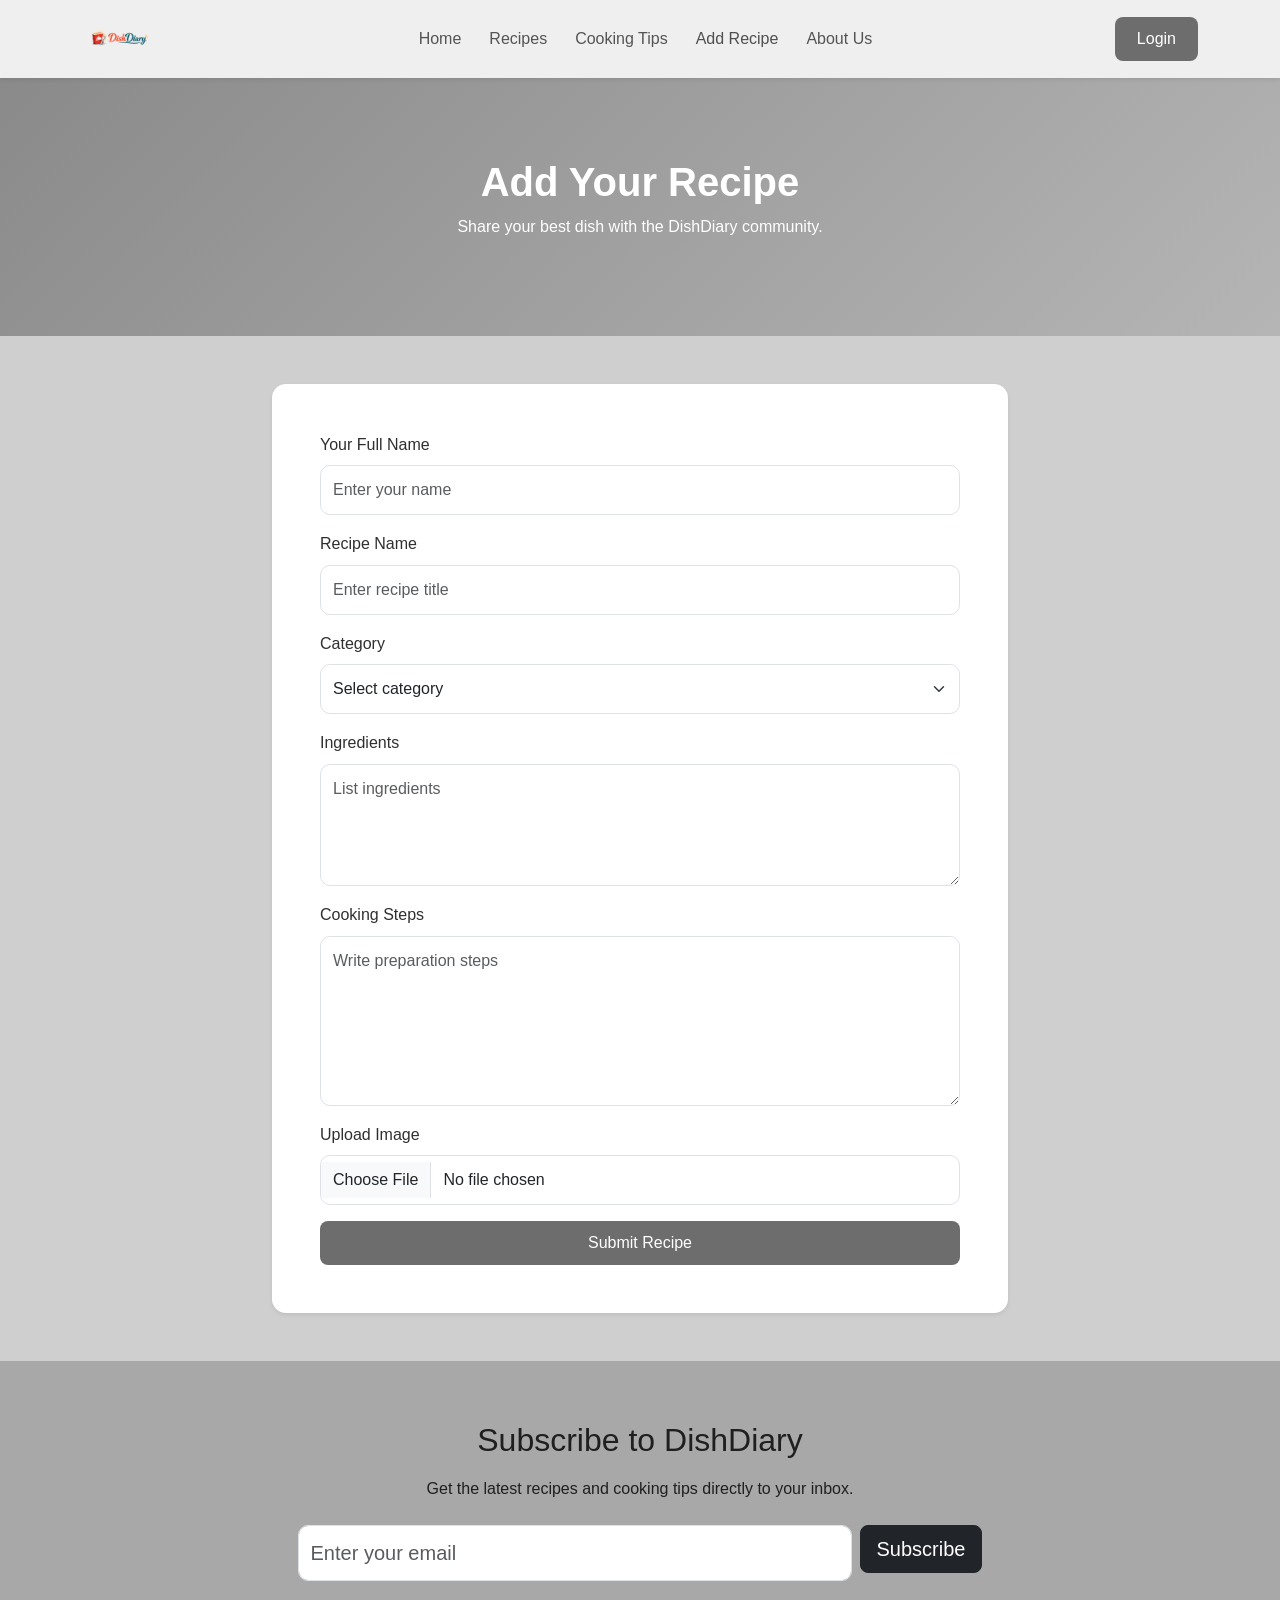
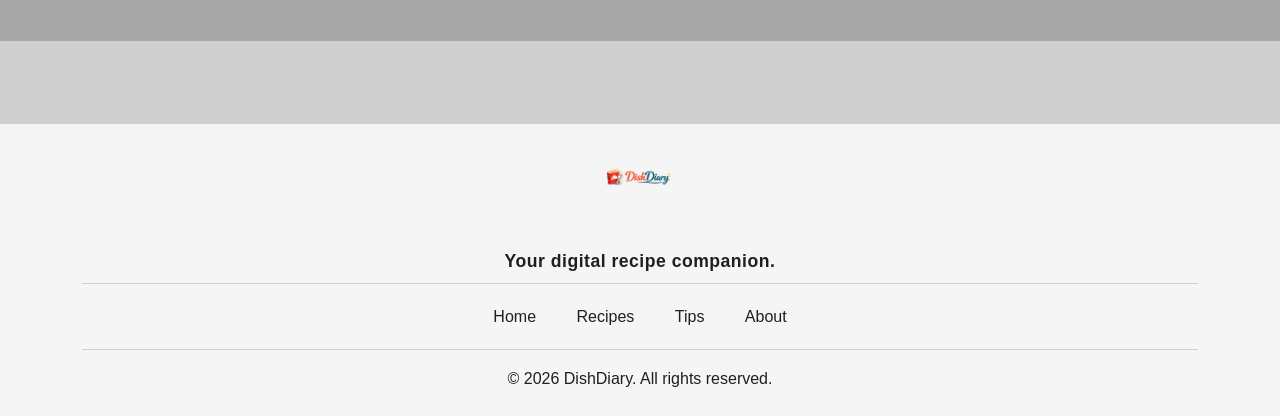
<file: add-recipe.html>
<!DOCTYPE html>
<html lang="en">
<head>
  <meta charset="UTF-8" />
  <meta name="viewport" content="width=device-width, initial-scale=1.0" />
  <title>DishDiary | Add Recipe</title>

  <link href="https://cdn.jsdelivr.net/npm/bootstrap@5.3.3/dist/css/bootstrap.min.css" rel="stylesheet">
  <link rel="stylesheet" href="style.css">
</head>
<body>

  <nav class="navbar navbar-expand-lg navbar-light bg-white shadow-sm sticky-top">
    <div class="container">
      <a class="navbar-brand" href="index.html">
        <img src="images/logo/DishDiary_logo.png" alt="DishDiary logo" class="site-logo">
      </a>
      <button class="navbar-toggler" type="button" data-bs-toggle="collapse" data-bs-target="#mainNav">
        <span class="navbar-toggler-icon"></span>
      </button>
      <div class="collapse navbar-collapse" id="mainNav">
        <ul class="navbar-nav mx-auto">
          <li class="nav-item"><a class="nav-link" href="index.html">Home</a></li>
          <li class="nav-item"><a class="nav-link" href="recipe.html">Recipes</a></li>
          <li class="nav-item"><a class="nav-link" href="tips.html">Cooking Tips</a></li>
          <li class="nav-item"><a class="nav-link active" href="add-recipe.html">Add Recipe</a></li>
          <li class="nav-item"><a class="nav-link" href="about.html">About Us</a></li>
        </ul>
        <a href="login.html" class="btn custom-btn">Login</a>
      </div>
    </div>
  </nav>

  <section class="page-banner text-center">
    <div class="container">
      <h1 class="fw-bold">Add Your Recipe</h1>
      <p>Share your best dish with the DishDiary community.</p>
    </div>
  </section>

  <section class="py-5">
    <div class="container">
      <div class="row justify-content-center">
        <div class="col-lg-8">
          <div class="form-card shadow-sm p-4 p-md-5">
            <form>
              <div class="mb-3">
                <label class="form-label">Your Full Name</label>
                <input type="text" class="form-control" placeholder="Enter your name">
              </div>

              <div class="mb-3">
                <label class="form-label">Recipe Name</label>
                <input type="text" class="form-control" placeholder="Enter recipe title">
              </div>

              <div class="mb-3">
                <label class="form-label">Category</label>
                <select class="form-select">
                  <option selected>Select category</option>
                  <option>Breakfast</option>
                  <option>Lunch</option>
                  <option>Dinner</option>
                  <option>Dessert</option>
                </select>
              </div>

              <div class="mb-3">
                <label class="form-label">Ingredients</label>
                <textarea class="form-control" rows="4" placeholder="List ingredients"></textarea>
              </div>

              <div class="mb-3">
                <label class="form-label">Cooking Steps</label>
                <textarea class="form-control" rows="6" placeholder="Write preparation steps"></textarea>
              </div>

              <div class="mb-3">
                <label class="form-label">Upload Image</label>
                <input type="file" class="form-control">
              </div>

              <button type="submit" class="btn custom-btn w-100">Submit Recipe</button>
            </form>
          </div>
        </div>
      </div>
    </div>
  </section>

  <section class="newsletter-section text-center">
    <div class="container">
      <h2 class="mb-3">Subscribe to DishDiary</h2>
      <p class="mb-4">Get the latest recipes and cooking tips directly to your inbox.</p>
      <form class="row justify-content-center g-2">
        <div class="col-md-6">
          <input type="email" class="form-control form-control-lg" placeholder="Enter your email">
        </div>
        <div class="col-auto">
          <button type="submit" class="btn btn-dark btn-lg">Subscribe</button>
        </div>
      </form>
    </div>
  </section>

  <footer class="footer-section py-4">
    <div class="container text-center">
      <a href="index.html" class="footer-logo-link d-inline-block mb-3">
        <img src="images/logo/DishDiary_logo.png" alt="DishDiary logo" class="footer-logo">
      </a>
      <p class="mb-2">Your digital recipe companion.</p>
      <div class="mb-3">
        <a href="index.html" class="footer-link">Home</a>
        <a href="recipe.html" class="footer-link">Recipes</a>
        <a href="tips.html" class="footer-link">Tips</a>
        <a href="about.html" class="footer-link">About</a>
      </div>
      <p class="mb-0">© 2026 DishDiary. All rights reserved.</p>
    </div>
  </footer>

  <script src="https://cdn.jsdelivr.net/npm/bootstrap@5.3.3/dist/js/bootstrap.bundle.min.js"></script>
  <script src="script.js"></script>
</body>
</html>
</file>
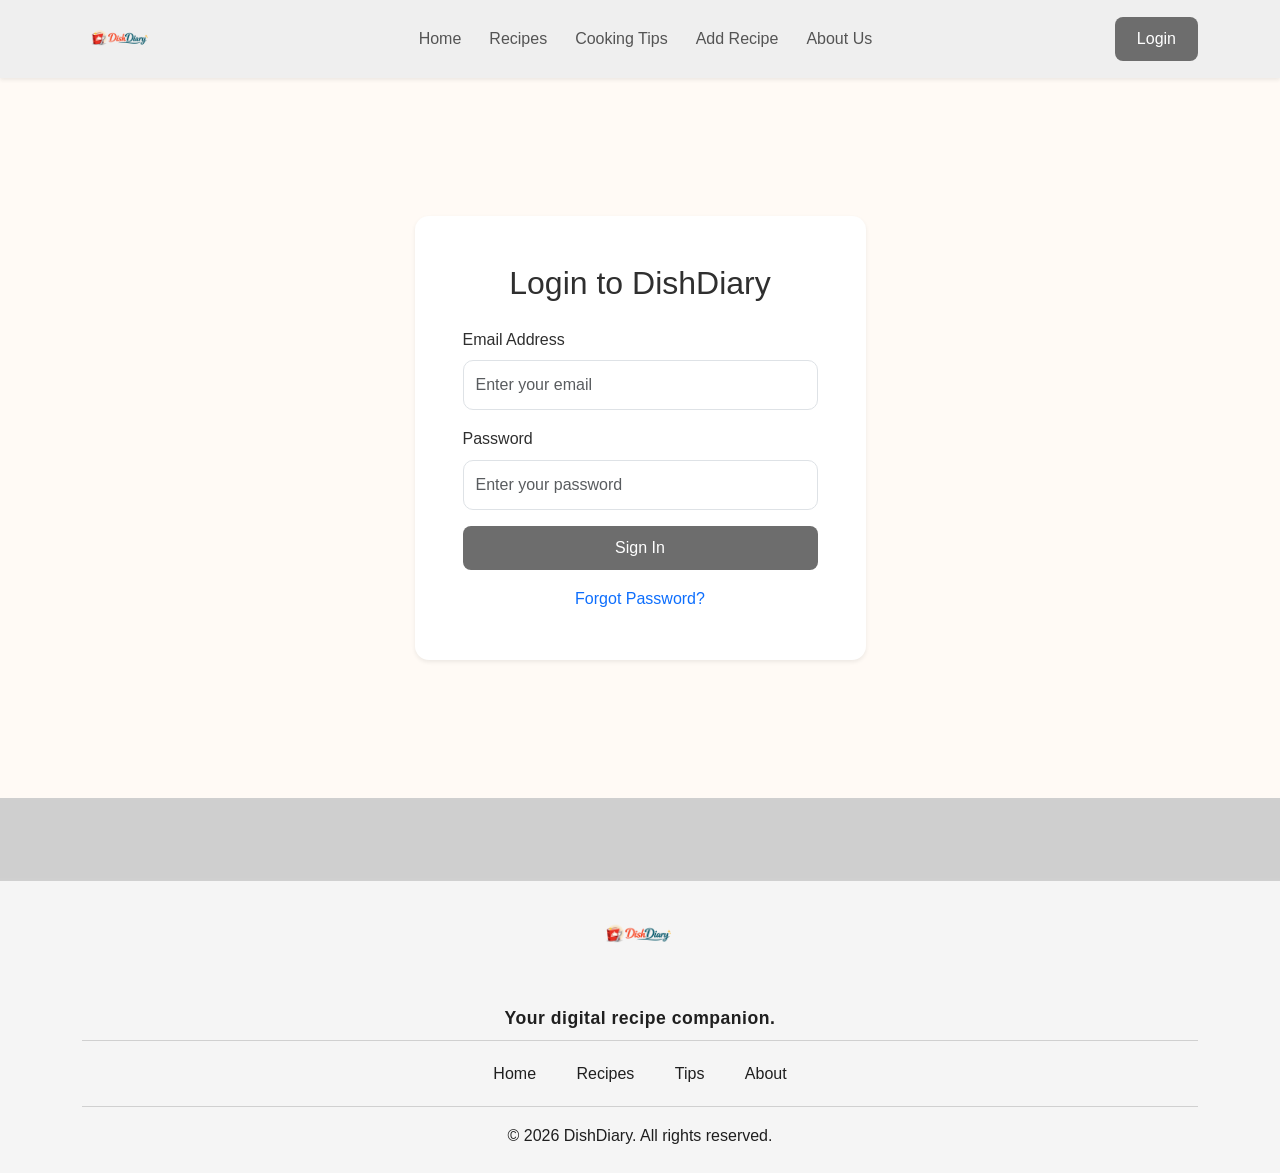
<file: login.html>
<!DOCTYPE html>
<html lang="en">
<head>
  <meta charset="UTF-8" />
  <meta name="viewport" content="width=device-width, initial-scale=1.0" />
  <title>DishDiary | Login</title>

  <link href="https://cdn.jsdelivr.net/npm/bootstrap@5.3.3/dist/css/bootstrap.min.css" rel="stylesheet">
  <link rel="stylesheet" href="style.css">
</head>
<body>

  <nav class="navbar navbar-expand-lg navbar-light bg-white shadow-sm sticky-top">
    <div class="container">
      <a class="navbar-brand" href="index.html">
        <img src="images/logo/DishDiary_logo.png" alt="DishDiary logo" class="site-logo">
      </a>
      <button class="navbar-toggler" type="button" data-bs-toggle="collapse" data-bs-target="#mainNav">
        <span class="navbar-toggler-icon"></span>
      </button>
      <div class="collapse navbar-collapse" id="mainNav">
        <ul class="navbar-nav mx-auto">
          <li class="nav-item"><a class="nav-link" href="index.html">Home</a></li>
          <li class="nav-item"><a class="nav-link" href="recipe.html">Recipes</a></li>
          <li class="nav-item"><a class="nav-link" href="tips.html">Cooking Tips</a></li>
          <li class="nav-item"><a class="nav-link" href="add-recipe.html">Add Recipe</a></li>
          <li class="nav-item"><a class="nav-link" href="about.html">About Us</a></li>
        </ul>
        <a href="login.html" class="btn custom-btn">Login</a>
      </div>
    </div>
  </nav>

  <section class="login-section d-flex align-items-center">
    <div class="container">
      <div class="row justify-content-center">
        <div class="col-md-8 col-lg-5">
          <div class="form-card shadow-sm p-4 p-md-5">
            <h2 class="text-center mb-4">Login to DishDiary</h2>
            <form>
              <div class="mb-3">
                <label class="form-label">Email Address</label>
                <input type="email" class="form-control" placeholder="Enter your email">
              </div>

              <div class="mb-3">
                <label class="form-label">Password</label>
                <input type="password" class="form-control" placeholder="Enter your password">
              </div>

              <div class="d-grid">
                <button type="submit" class="btn custom-btn">Sign In</button>
              </div>

              <div class="text-center mt-3">
                <a href="#" class="text-decoration-none">Forgot Password?</a>
              </div>
            </form>
          </div>
        </div>
      </div>
    </div>
  </section>

  <footer class="footer-section py-4">
    <div class="container text-center">
      <a href="index.html" class="footer-logo-link d-inline-block mb-3">
        <img src="images/logo/DishDiary_logo.png" alt="DishDiary logo" class="footer-logo">
      </a>
      <p class="mb-2">Your digital recipe companion.</p>
      <div class="mb-3">
        <a href="index.html" class="footer-link">Home</a>
        <a href="recipe.html" class="footer-link">Recipes</a>
        <a href="tips.html" class="footer-link">Tips</a>
        <a href="about.html" class="footer-link">About</a>
      </div>
      <p class="mb-0">© 2026 DishDiary. All rights reserved.</p>
    </div>
  </footer>

  <script src="https://cdn.jsdelivr.net/npm/bootstrap@5.3.3/dist/js/bootstrap.bundle.min.js"></script>
  <script src="script.js"></script>
</body>
</html>
</file>
<file: style.css>
body {
  font-family: Arial, sans-serif;
  background-color: #cfcfcf;
  color: #2f2f2f;
  line-height: 1.6;
}

.navbar-brand {
  font-size: 1.7rem;
  color: #4a4a4a !important;
}

.site-logo {
  height: 52px;
  width: auto;
  display: block;
}

.navbar {
  background-color: #efefef !important;
}

.nav-link {
  font-weight: 500;
  margin: 0 6px;
}

.nav-link.active,
.nav-link:hover {
  color: #4f4f4f !important;
}

.custom-btn {
  background-color: #6d6d6d;
  color: #fff;
  border: none;
  padding: 10px 22px;
  border-radius: 8px;
  transition: 0.3s;
}

.custom-btn:hover {
  background-color: #555555;
  color: #fff;
}

.hero-slide {
  min-height: 85vh;
  background-size: cover;
  background-position: center;
  display: flex;
  align-items: center;
}

.hero-1 {
  background-image: url("https://images.unsplash.com/photo-1504674900247-0877df9cc836?auto=format&fit=crop&w=1500&q=80");
}

.hero-2 {
  background-image: url("https://images.unsplash.com/photo-1490645935967-10de6ba17061?auto=format&fit=crop&w=1500&q=80");
}

.hero-3 {
  background-image: url("https://images.unsplash.com/photo-1514986888952-8cd320577b68?auto=format&fit=crop&w=1500&q=80");
}

.hero-overlay {
  background: rgba(0, 0, 0, 0.45);
  width: 100%;
  min-height: 85vh;
  display: flex;
  align-items: center;
}

.section-title {
  font-weight: 700;
  color: #2f2f2f;
}

.category-box,
.tip-box,
.form-card {
  background: #ffffff;
  border-radius: 14px;
}

.category-link {
  transition: transform 0.3s ease, box-shadow 0.3s ease, background-color 0.3s ease;
  cursor: pointer;
}

.category-link:hover {
  transform: translateY(-8px);
  box-shadow: 0 0.9rem 1.6rem rgba(0, 0, 0, 0.2) !important;
  background-color: #f9f9f9 !important;
}

.recipe-card,
.card {
  border-radius: 14px;
  overflow: hidden;
}

.recipe-card img,
.card img {
  height: 240px;
  object-fit: cover;
}

.bg-light-soft {
  background-color: #bdbdbd;
}

.newsletter-section {
  background-color: #a8a8a8;
  color: #1f1f1f;
  padding: 60px 0;
}

.footer-section {
  background-color: #f5f5f5;
  color: #1f1f1f !important;
  padding: 60px 0 30px;
  border-top: 3px solid #d0d0d0;
  margin-top: 80px;
}

.footer-section h5,
.footer-section p,
.footer-section a {
  color: #1f1f1f !important;
}

.footer-logo-link {
  text-decoration: none;
  display: inline-block;
  transition: transform 0.3s ease;
}

.footer-logo-link:hover {
  transform: scale(1.05);
}

.footer-logo {
  height: 60px;
  width: auto;
  display: block;
  margin: 0 auto;
}

.footer-section > .container > p:nth-of-type(1) {
  font-size: 1.1rem;
  font-weight: 600;
  margin-top: 15px;
  letter-spacing: 0.5px;
  color: #1f1f1f;
}

.footer-section > .container > div {
  padding: 20px 0;
  border-top: 1px solid #d0d0d0;
  border-bottom: 1px solid #d0d0d0;
}

.footer-link {
  color: #1f1f1f;
  text-decoration: none;
  margin: 0 18px;
  font-weight: 500;
  transition: color 0.3s ease, text-shadow 0.3s ease;
  display: inline-block;
}

.footer-link:hover {
  color: #6d6d6d;
  text-shadow: 0 0 4px rgba(0, 0, 0, 0.1);
}

.page-banner {
  background: linear-gradient(135deg, #8a8a8a, #b5b5b5);
  color: white;
  padding: 80px 0;
}

.recipe-list li {
  margin-bottom: 10px;
}

.recipe-meta-chip {
  background-color: #f0f0f0;
  color: #343434;
  border: 1px solid #d1d1d1;
  border-radius: 999px;
  padding: 6px 14px;
  font-size: 0.9rem;
  font-weight: 600;
}

.recipe-filter-bar {
  display: flex;
  flex-wrap: wrap;
  justify-content: center;
  gap: 10px;
}

.recipe-filter-btn {
  border: 1px solid #8a8a8a;
  background-color: #f2f2f2;
  color: #2f2f2f;
  border-radius: 999px;
  padding: 8px 18px;
  font-weight: 600;
}

.recipe-filter-btn:hover,
.recipe-filter-btn.active {
  background-color: #555555;
  border-color: #555555;
  color: #ffffff;
}

.recipe-catalog-card {
  transition: transform 0.2s ease, box-shadow 0.2s ease;
}

.recipe-catalog-card:hover {
  transform: translateY(-4px);
  box-shadow: 0 0.9rem 1.6rem rgba(0, 0, 0, 0.16) !important;
}

.recipe-catalog-card.selected {
  outline: 2px solid #6d6d6d;
}

.recipe-category-badge {
  background-color: #6d6d6d;
  color: #ffffff;
  border-radius: 999px;
  padding: 4px 10px;
  font-size: 0.8rem;
  font-weight: 600;
}

.team-img {
  width: 120px;
  height: 120px;
  object-fit: cover;
  border-radius: 50%;
}

.login-section {
  min-height: 80vh;
  background-color: #fffaf5;
}

.form-control,
.form-select {
  border-radius: 10px;
  padding: 12px;
}

@media (max-width: 991px) {
  .navbar-nav {
    text-align: center;
    padding: 15px 0;
  }

  .hero-slide,
  .hero-overlay {
    min-height: 70vh;
  }
}

@media (max-width: 576px) {
  .site-logo {
    height: 44px;
  }

  .footer-logo {
    height: 50px;
  }

  .hero-slide,
  .hero-overlay {
    min-height: 60vh;
  }

  .page-banner {
    padding: 60px 0;
  }

  .newsletter-section {
    padding: 40px 15px;
  }

  .recipe-filter-btn {
    padding: 7px 14px;
    font-size: 0.9rem;
  }
}
</file>
